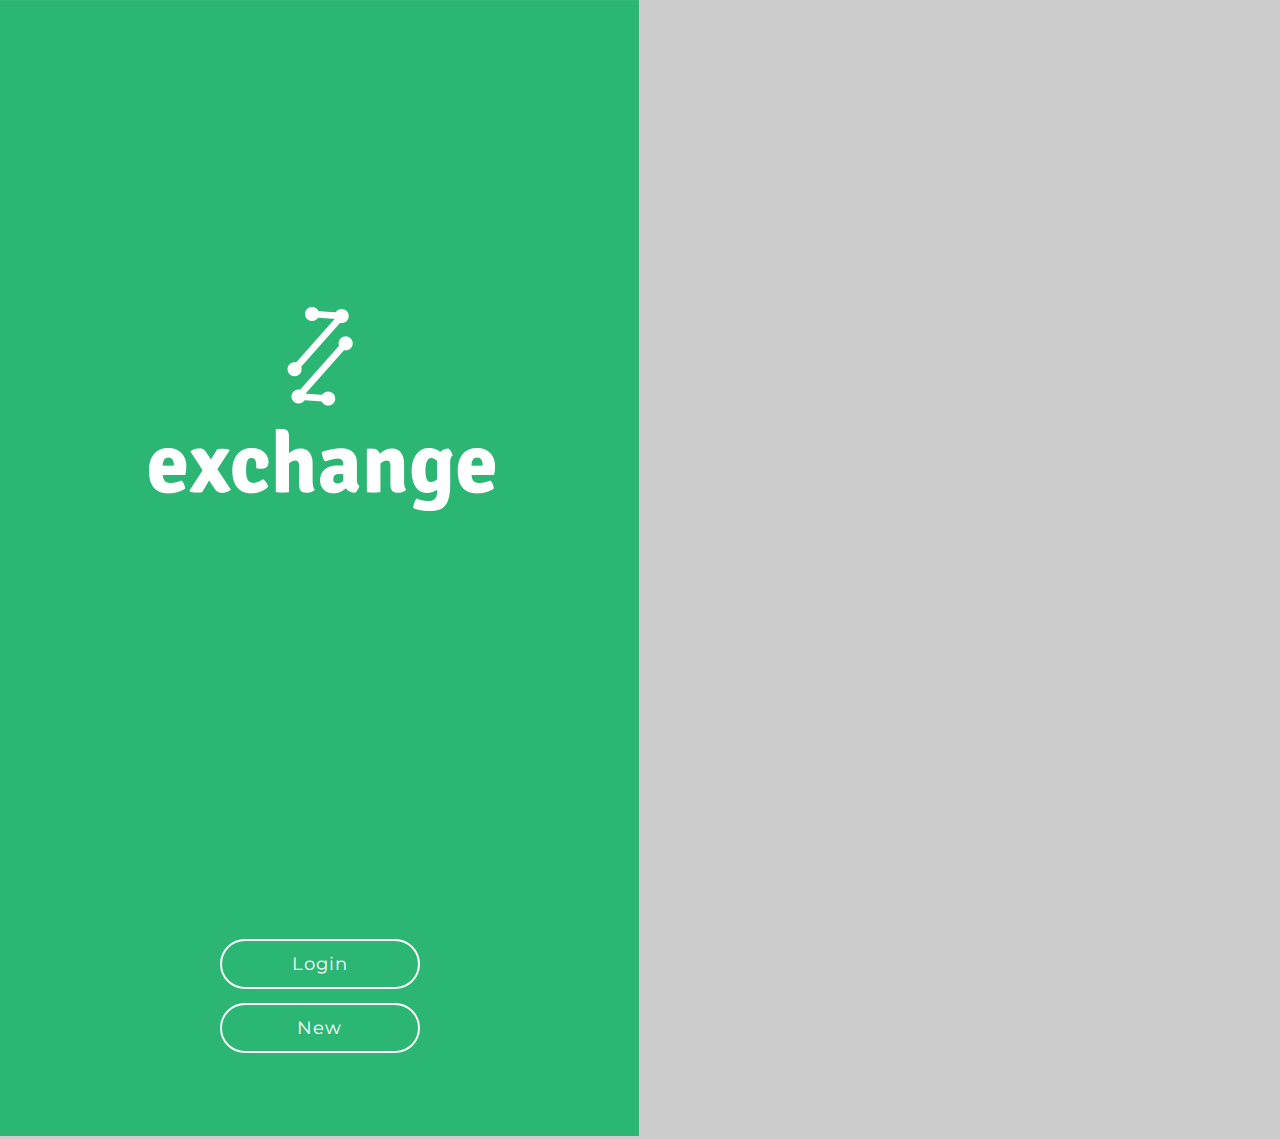
<file: www/index.html>
<!DOCTYPE html>
<!--
    Licensed to the Apache Software Foundation (ASF) under one
    or more contributor license agreements.  See the NOTICE file
    distributed with this work for additional information
    regarding copyright ownership.  The ASF licenses this file
    to you under the Apache License, Version 2.0 (the
    "License"); you may not use this file except in compliance
    with the License.  You may obtain a copy of the License at

    http://www.apache.org/licenses/LICENSE-2.0

    Unless required by applicable law or agreed to in writing,
    software distributed under the License is distributed on an
    "AS IS" BASIS, WITHOUT WARRANTIES OR CONDITIONS OF ANY
     KIND, either express or implied.  See the License for the
    specific language governing permissions and limitations
    under the License.
-->
<html>
    <head>
        <meta name="viewport" content="user-scalable=no, initial-scale=1, maximum-scale=1, minimum-scale=1, width=device-width, height=device-height, target-densitydpi=device-dpi" />
        <title>Exchange</title>
        <link rel="stylesheet" type="text/css" href="css/index.css"/>
        <script type="text/javascript">
            document.ontouchmove = function(e){
                e.preventDefault();
            }
        </script>
    </head>
    <body>
        <img src="img/loading.png" width="100%" />
        <div id="button-container">
            <button>Login</button><br />
            <button>New</button>
        </div>
    </body>
</html>
</file>
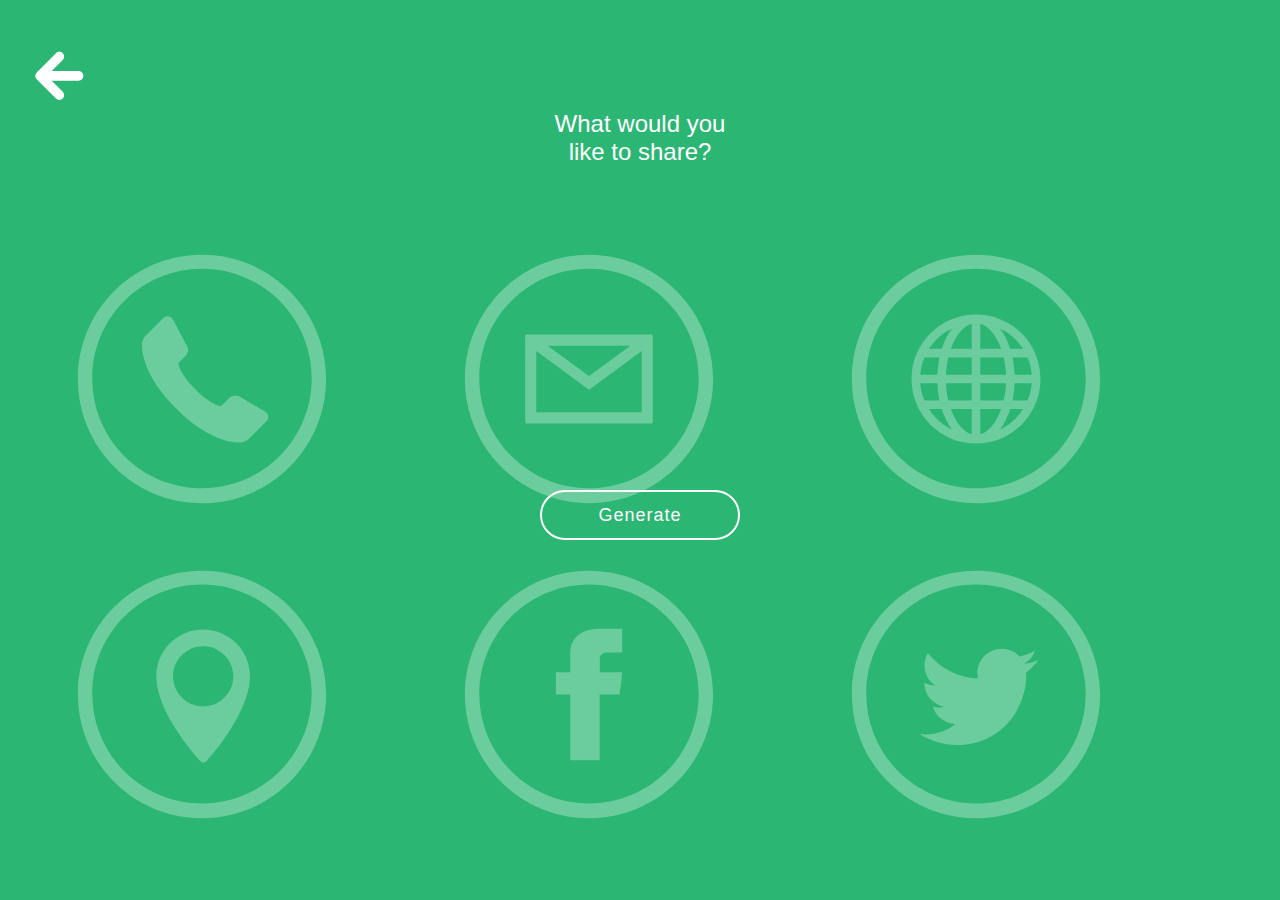
<file: www/sendaccounts.html>
<!DOCTYPE html>
<!--
    Licensed to the Apache Software Foundation (ASF) under one
    or more contributor license agreements.  See the NOTICE file
    distributed with this work for additional information
    regarding copyright ownership.  The ASF licenses this file
    to you under the Apache License, Version 2.0 (the
    "License"); you may not use this file except in compliance
    with the License.  You may obtain a copy of the License at

    http://www.apache.org/licenses/LICENSE-2.0

    Unless required by applicable law or agreed to in writing,
    software distributed under the License is distributed on an
    "AS IS" BASIS, WITHOUT WARRANTIES OR CONDITIONS OF ANY
     KIND, either express or implied.  See the License for the
    specific language governing permissions and limitations
    under the License.
-->
<html>
    <head>
        <title>Exchange</title>
        <link rel="stylesheet" type="text/css" href="css/sendaccounts.css"/>
        <script type="text/javascript">
            document.ontouchmove = function(e){
                e.preventDefault();
            }

            function callWelcome() {
                window.location = "welcome.html";
            }
        
            function callGenerator() {
                // QR code generator code 
            }
        </script>
        
    </head>
    <body>
        <div id="top-navigation">
            <img onclick="callWelcome()" src="img/back-arrow.svg" width="15%" />
        </div>
        
        <div id="greeting">
            <h1>What would you<br />
                like to share?</h1>
        </div>
        
        <div id="accounts">
            <img class="phone" src="img/phone.svg" width="30%" />
            <img class="email" src="img/email.svg" width="30%" />
            <img class="website" src="img/website.svg" width="30%" /><br /><br />
            <img class="location" src="img/location.svg" width="30%" />
            <img class="facebook" src="img/facebook.svg" width="30%" />
            <img class="twitter" src="img/twitter.svg" width="30%" />
        </div>
        
        <div id="bottom-navigation">
            <button onclick="callGenerator()">Generate</button>
        </div>
    </body>
</html>
</file>
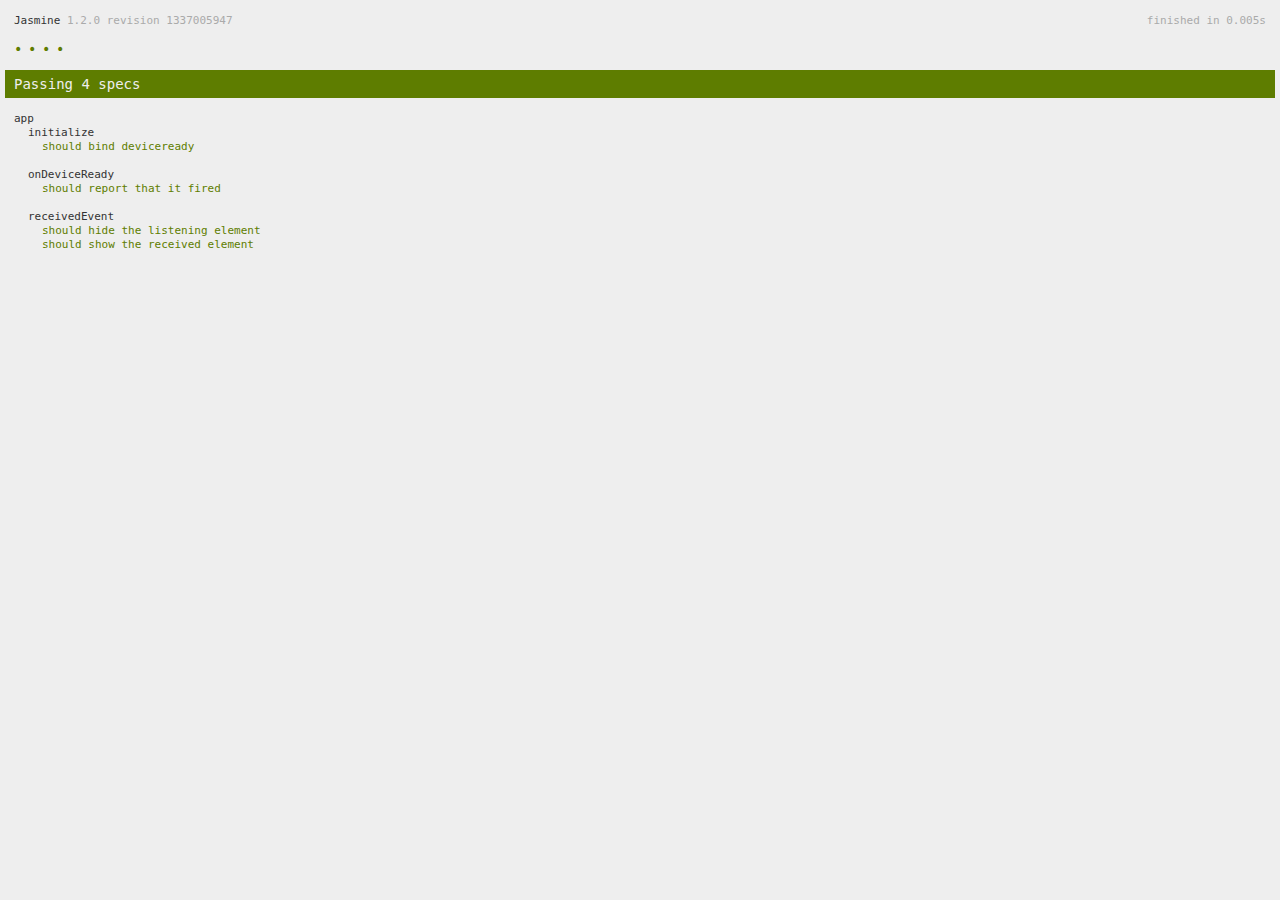
<file: www/spec.html>
<!DOCTYPE html>
<!--
    Licensed to the Apache Software Foundation (ASF) under one
    or more contributor license agreements.  See the NOTICE file
    distributed with this work for additional information
    regarding copyright ownership.  The ASF licenses this file
    to you under the Apache License, Version 2.0 (the
    "License"); you may not use this file except in compliance
    with the License.  You may obtain a copy of the License at

    http://www.apache.org/licenses/LICENSE-2.0

    Unless required by applicable law or agreed to in writing,
    software distributed under the License is distributed on an
    "AS IS" BASIS, WITHOUT WARRANTIES OR CONDITIONS OF ANY
     KIND, either express or implied.  See the License for the
    specific language governing permissions and limitations
    under the License.
-->
<html>
    <head>
        <title>Jasmine Spec Runner</title>

        <!-- jasmine source -->
        <link rel="shortcut icon" type="image/png" href="spec/lib/jasmine-1.2.0/jasmine_favicon.png">
        <link rel="stylesheet" type="text/css" href="spec/lib/jasmine-1.2.0/jasmine.css">
        <script type="text/javascript" src="spec/lib/jasmine-1.2.0/jasmine.js"></script>
        <script type="text/javascript" src="spec/lib/jasmine-1.2.0/jasmine-html.js"></script>

        <!-- include source files here... -->
        <script type="text/javascript" src="js/index.js"></script>

        <!-- include spec files here... -->
        <script type="text/javascript" src="spec/helper.js"></script>
        <script type="text/javascript" src="spec/index.js"></script>

        <script type="text/javascript">
            (function() {
                var jasmineEnv = jasmine.getEnv();
                jasmineEnv.updateInterval = 1000;

                var htmlReporter = new jasmine.HtmlReporter();

                jasmineEnv.addReporter(htmlReporter);

                jasmineEnv.specFilter = function(spec) {
                    return htmlReporter.specFilter(spec);
                };

                var currentWindowOnload = window.onload;

                window.onload = function() {
                    if (currentWindowOnload) {
                        currentWindowOnload();
                    }
                    execJasmine();
                };

                function execJasmine() {
                    jasmineEnv.execute();
                }
            })();
        </script>
    </head>
    <body>
        <div id="stage" style="display:none;"></div>
    </body>
</html>
</file>
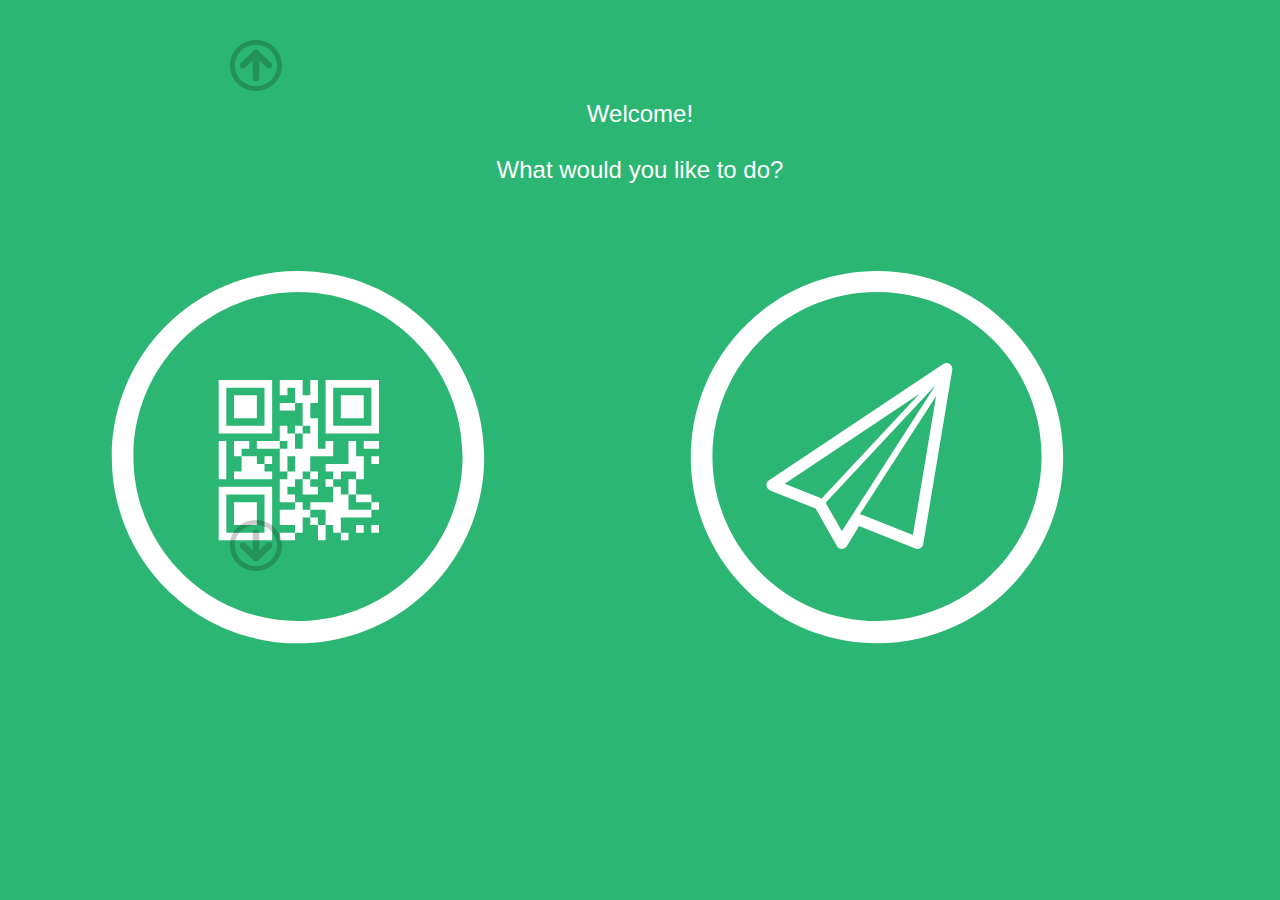
<file: www/welcome.html>
<!DOCTYPE html>
<!--
    Licensed to the Apache Software Foundation (ASF) under one
    or more contributor license agreements.  See the NOTICE file
    distributed with this work for additional information
    regarding copyright ownership.  The ASF licenses this file
    to you under the Apache License, Version 2.0 (the
    "License"); you may not use this file except in compliance
    with the License.  You may obtain a copy of the License at

    http://www.apache.org/licenses/LICENSE-2.0

    Unless required by applicable law or agreed to in writing,
    software distributed under the License is distributed on an
    "AS IS" BASIS, WITHOUT WARRANTIES OR CONDITIONS OF ANY
     KIND, either express or implied.  See the License for the
    specific language governing permissions and limitations
    under the License.
-->
<html>
    <head>
        <title>Exchange</title>
        <link rel="stylesheet" type="text/css" href="css/welcome.css"/>
        <script type="text/javascript">
            function callLoading() {
                window.location = "index.html";
            }
        
            function callSelectAccounts() {
                window.location = "sendaccounts.html";
            }
        
            function callCamera() {
                // insert camera plugin code here. 
            }
        </script>
        
    </head>
    <body>
        <div id="top-navigation">
            <img class="up-arrow" onclick="callLoading()" src="img/up-arrow.svg" width="10%" align="center"/>
        </div>
        
        <h1>Welcome!<br /><br />
        What would you like to do?</h1>
        
        <div id="actions">
            <img class="qrcode" onclick="callCamera()" src="img/qrcode.svg" width="45%" />
            <img class="send" onclick="callSelectAccounts()" src="img/send.svg" width="45%" />

        </div>
        
        <div id="bottom-navigation">
            <img class="down-arrow" onclick="callProfile()" src="img/down-arrow.svg" width="10%" align="center" />
        </div>
    </body>
</html>
</file>
<file: www/spec/lib/jasmine-1.2.0/jasmine.css>
body { background-color: #eeeeee; padding: 0; margin: 5px; overflow-y: scroll; }

#HTMLReporter { font-size: 11px; font-family: Monaco, "Lucida Console", monospace; line-height: 14px; color: #333333; }
#HTMLReporter a { text-decoration: none; }
#HTMLReporter a:hover { text-decoration: underline; }
#HTMLReporter p, #HTMLReporter h1, #HTMLReporter h2, #HTMLReporter h3, #HTMLReporter h4, #HTMLReporter h5, #HTMLReporter h6 { margin: 0; line-height: 14px; }
#HTMLReporter .banner, #HTMLReporter .symbolSummary, #HTMLReporter .summary, #HTMLReporter .resultMessage, #HTMLReporter .specDetail .description, #HTMLReporter .alert .bar, #HTMLReporter .stackTrace { padding-left: 9px; padding-right: 9px; }
#HTMLReporter #jasmine_content { position: fixed; right: 100%; }
#HTMLReporter .version { color: #aaaaaa; }
#HTMLReporter .banner { margin-top: 14px; }
#HTMLReporter .duration { color: #aaaaaa; float: right; }
#HTMLReporter .symbolSummary { overflow: hidden; *zoom: 1; margin: 14px 0; }
#HTMLReporter .symbolSummary li { display: block; float: left; height: 7px; width: 14px; margin-bottom: 7px; font-size: 16px; }
#HTMLReporter .symbolSummary li.passed { font-size: 14px; }
#HTMLReporter .symbolSummary li.passed:before { color: #5e7d00; content: "\02022"; }
#HTMLReporter .symbolSummary li.failed { line-height: 9px; }
#HTMLReporter .symbolSummary li.failed:before { color: #b03911; content: "x"; font-weight: bold; margin-left: -1px; }
#HTMLReporter .symbolSummary li.skipped { font-size: 14px; }
#HTMLReporter .symbolSummary li.skipped:before { color: #bababa; content: "\02022"; }
#HTMLReporter .symbolSummary li.pending { line-height: 11px; }
#HTMLReporter .symbolSummary li.pending:before { color: #aaaaaa; content: "-"; }
#HTMLReporter .bar { line-height: 28px; font-size: 14px; display: block; color: #eee; }
#HTMLReporter .runningAlert { background-color: #666666; }
#HTMLReporter .skippedAlert { background-color: #aaaaaa; }
#HTMLReporter .skippedAlert:first-child { background-color: #333333; }
#HTMLReporter .skippedAlert:hover { text-decoration: none; color: white; text-decoration: underline; }
#HTMLReporter .passingAlert { background-color: #a6b779; }
#HTMLReporter .passingAlert:first-child { background-color: #5e7d00; }
#HTMLReporter .failingAlert { background-color: #cf867e; }
#HTMLReporter .failingAlert:first-child { background-color: #b03911; }
#HTMLReporter .results { margin-top: 14px; }
#HTMLReporter #details { display: none; }
#HTMLReporter .resultsMenu, #HTMLReporter .resultsMenu a { background-color: #fff; color: #333333; }
#HTMLReporter.showDetails .summaryMenuItem { font-weight: normal; text-decoration: inherit; }
#HTMLReporter.showDetails .summaryMenuItem:hover { text-decoration: underline; }
#HTMLReporter.showDetails .detailsMenuItem { font-weight: bold; text-decoration: underline; }
#HTMLReporter.showDetails .summary { display: none; }
#HTMLReporter.showDetails #details { display: block; }
#HTMLReporter .summaryMenuItem { font-weight: bold; text-decoration: underline; }
#HTMLReporter .summary { margin-top: 14px; }
#HTMLReporter .summary .suite .suite, #HTMLReporter .summary .specSummary { margin-left: 14px; }
#HTMLReporter .summary .specSummary.passed a { color: #5e7d00; }
#HTMLReporter .summary .specSummary.failed a { color: #b03911; }
#HTMLReporter .description + .suite { margin-top: 0; }
#HTMLReporter .suite { margin-top: 14px; }
#HTMLReporter .suite a { color: #333333; }
#HTMLReporter #details .specDetail { margin-bottom: 28px; }
#HTMLReporter #details .specDetail .description { display: block; color: white; background-color: #b03911; }
#HTMLReporter .resultMessage { padding-top: 14px; color: #333333; }
#HTMLReporter .resultMessage span.result { display: block; }
#HTMLReporter .stackTrace { margin: 5px 0 0 0; max-height: 224px; overflow: auto; line-height: 18px; color: #666666; border: 1px solid #ddd; background: white; white-space: pre; }

#TrivialReporter { padding: 8px 13px; position: absolute; top: 0; bottom: 0; left: 0; right: 0; overflow-y: scroll; background-color: white; font-family: "Helvetica Neue Light", "Lucida Grande", "Calibri", "Arial", sans-serif; /*.resultMessage {*/ /*white-space: pre;*/ /*}*/ }
#TrivialReporter a:visited, #TrivialReporter a { color: #303; }
#TrivialReporter a:hover, #TrivialReporter a:active { color: blue; }
#TrivialReporter .run_spec { float: right; padding-right: 5px; font-size: .8em; text-decoration: none; }
#TrivialReporter .banner { color: #303; background-color: #fef; padding: 5px; }
#TrivialReporter .logo { float: left; font-size: 1.1em; padding-left: 5px; }
#TrivialReporter .logo .version { font-size: .6em; padding-left: 1em; }
#TrivialReporter .runner.running { background-color: yellow; }
#TrivialReporter .options { text-align: right; font-size: .8em; }
#TrivialReporter .suite { border: 1px outset gray; margin: 5px 0; padding-left: 1em; }
#TrivialReporter .suite .suite { margin: 5px; }
#TrivialReporter .suite.passed { background-color: #dfd; }
#TrivialReporter .suite.failed { background-color: #fdd; }
#TrivialReporter .spec { margin: 5px; padding-left: 1em; clear: both; }
#TrivialReporter .spec.failed, #TrivialReporter .spec.passed, #TrivialReporter .spec.skipped { padding-bottom: 5px; border: 1px solid gray; }
#TrivialReporter .spec.failed { background-color: #fbb; border-color: red; }
#TrivialReporter .spec.passed { background-color: #bfb; border-color: green; }
#TrivialReporter .spec.skipped { background-color: #bbb; }
#TrivialReporter .messages { border-left: 1px dashed gray; padding-left: 1em; padding-right: 1em; }
#TrivialReporter .passed { background-color: #cfc; display: none; }
#TrivialReporter .failed { background-color: #fbb; }
#TrivialReporter .skipped { color: #777; background-color: #eee; display: none; }
#TrivialReporter .resultMessage span.result { display: block; line-height: 2em; color: black; }
#TrivialReporter .resultMessage .mismatch { color: black; }
#TrivialReporter .stackTrace { white-space: pre; font-size: .8em; margin-left: 10px; max-height: 5em; overflow: auto; border: 1px inset red; padding: 1em; background: #eef; }
#TrivialReporter .finished-at { padding-left: 1em; font-size: .6em; }
#TrivialReporter.show-passed .passed, #TrivialReporter.show-skipped .skipped { display: block; }
#TrivialReporter #jasmine_content { position: fixed; right: 100%; }
#TrivialReporter .runner { border: 1px solid gray; display: block; margin: 5px 0; padding: 2px 0 2px 10px; }
</file>
<file: www/css/index.css>
/*
 * Licensed to the Apache Software Foundation (ASF) under one
 * or more contributor license agreements.  See the NOTICE file
 * distributed with this work for additional information
 * regarding copyright ownership.  The ASF licenses this file
 * to you under the Apache License, Version 2.0 (the
 * "License"); you may not use this file except in compliance
 * with the License.  You may obtain a copy of the License at
 *
 * http://www.apache.org/licenses/LICENSE-2.0
 *
 * Unless required by applicable law or agreed to in writing,
 * software distributed under the License is distributed on an
 * "AS IS" BASIS, WITHOUT WARRANTIES OR CONDITIONS OF ANY
 * KIND, either express or implied.  See the License for the
 * specific language governing permissions and limitations
 * under the License.
 */
 
@import url(http://fonts.googleapis.com/css?family=Lato:300,400,700|Montserrat);


* {
    -webkit-tap-highlight-color: rgba(0,0,0,0); /* make transparent link selection, adjust last value opacity 0 to 1.0 */
}

body {
    -webkit-touch-callout: none;                /* prevent callout to copy image, etc when tap to hold */
    -webkit-text-size-adjust: none;             /* prevent webkit from resizing text to fit */
    -webkit-user-select: none;                  /* prevent copy paste, to allow, change 'none' to 'text' */
    background: #ccc;
    font-family:'HelveticaNeue-Light', 'HelveticaNeue', Helvetica, Arial, sans-serif;
    font-size:12px;
    margin:0px;
    padding:0px;
    height: 480px;
    position: absolute;
    text-transform:uppercase;
}


/* Portrait layout (default) */
.app {
    background:url(../img/logo.png) no-repeat center top; /* 170px x 200px */
    position:absolute;             /* position in the center of the screen */
    left:50%;
    top:50%;
    height:50px;                   /* text area height */
    width:225px;                   /* text area width */
    text-align:center;
    padding:180px 0px 0px 0px;     /* image height is 200px (bottom 20px are overlapped with text) */
    margin:-115px 0px 0px -112px;  /* offset vertical: half of image height and text area height */
                                   /* offset horizontal: half of text area width */
}

/* Landscape layout (with min-width) */
@media screen and (min-aspect-ratio: 1/1) and (min-width:400px) {
    .app {
        background-position:left center;
        padding:75px 0px 75px 170px;  /* padding-top + padding-bottom + text area = image height */
        margin:-90px 0px 0px -198px;  /* offset vertical: half of image height */
                                      /* offset horizontal: half of image width and text area width */
    }
}

h1 {
    font-size:24px;
    font-weight:normal;
    margin:0px;
    overflow:visible;
    padding:0px;
    text-align:center;
}

button {
    display: block;
	margin: 0 auto;
	padding: 0;
	width: 200px;
	height: 50px;
	border: 2px solid #fff;
	border-radius: 40px;
	background: transparent;
	color: #fff;
	letter-spacing: 1px;
	font-size: 18px;
	font-family: 'Montserrat', sans-serif;
	-webkit-tap-highlight-color: transparent;
	-webkit-transition: background-color 0.3s, color 0.3s, width 0.3s, border-width 0.3s, border-color 0.3s;
	transition: background-color 0.3s, color 0.3s, width 0.3s, border-width 0.3s, border-color 0.3s;
}

#button-container {
    position: relative;
    top: -200px;
    left: 0px;
}


@keyframes fade {
    from { opacity: 1.0; }
    50% { opacity: 0.4; }
    to { opacity: 1.0; }
}
 
@-webkit-keyframes fade {
    from { opacity: 1.0; }
    50% { opacity: 0.4; }
    to { opacity: 1.0; }
}
</file>
<file: www/css/sendaccounts.css>
/*
 * Licensed to the Apache Software Foundation (ASF) under one
 * or more contributor license agreements.  See the NOTICE file
 * distributed with this work for additional information
 * regarding copyright ownership.  The ASF licenses this file
 * to you under the Apache License, Version 2.0 (the
 * "License"); you may not use this file except in compliance
 * with the License.  You may obtain a copy of the License at
 *
 * http://www.apache.org/licenses/LICENSE-2.0
 *
 * Unless required by applicable law or agreed to in writing,
 * software distributed under the License is distributed on an
 * "AS IS" BASIS, WITHOUT WARRANTIES OR CONDITIONS OF ANY
 * KIND, either express or implied.  See the License for the
 * specific language governing permissions and limitations
 * under the License.
 */
* {
    -webkit-tap-highlight-color: rgba(0,0,0,0); /* make transparent link selection, adjust last value opacity 0 to 1.0 */
}

@import url(http://fonts.googleapis.com/css?family=Lato:300,400,700|Montserrat);


body {
    -webkit-touch-callout: none;                /* prevent callout to copy image, etc when tap to hold */
    -webkit-text-size-adjust: none;             /* prevent webkit from resizing text to fit */
    -webkit-user-select: none;                  /* prevent copy paste, to allow, change 'none' to 'text' */
    background: #2bb673;
/*    font-family:'HelveticaNeue-Light', 'HelveticaNeue', Helvetica, Arial, sans-serif; */
    font-size:12px;
    margin:0px;
    padding:0px;
    position: relative;
    top: 30px;
    width: 100%;
}

#top-navigation {
    position: absolute;
    left: 0px;
    margin: 0px;
    padding: 0px;
}

.back-arrow {
    position: relative;
    left: 0px;
}

#greeting {
    position: relative;
    top: 80px;
    width: 100%;
}

#bottom-navigation {
    position: absolute;
    top: 460px;
    width: 100%;
    margin-left: auto;
    margin-right: auto;
}

#accounts {
    position: absolute;
    width: 100%;
    top: 200px;
    left: 10px;
    margin-left: auto;
    margin-right: auto;
    opacity: 0.3;
}


.send {
    position: relative;
    top: 50px;
    left: 10px;
}

.qrcode {
    position: relative;
    top: 50px;
    left: 10px;
}


/* Portrait layout (default)
.app {
    background:url(../img/logo.png) no-repeat; /* 170px x 200px */
                                                        /* position in the center of the screen */
    height:100%;                   /* text area height */
    width:100%;                   /* text area width */
    text-align:center;
    padding: 0px;     /* image height is 200px (bottom 20px are overlapped with text) */
    margin: 0px;  /* offset vertical: half of image height and text area height */
                                   /* offset horizontal: half of text area width */
}

*/

/* Landscape layout (with min-width) */
@media screen and (min-aspect-ratio: 1/1) and (min-width:400px) {
    .app {
        background-position:left center;
        padding:75px 0px 75px 170px;  /* padding-top + padding-bottom + text area = image height */
        margin:-90px 0px 0px -198px;  /* offset vertical: half of image height */
                                      /* offset horizontal: half of image width and text area width */
    }
}

h1 {
    font-family: 'Montserrat', sans-serif;
    color: #fff;
    font-size:24px;
    font-weight:normal;
    margin:0px;
    overflow:visible;
    padding:0px;
    text-align:center;
}

#button-container {
    position: relative;
    width: 100%;
    top: -200px;
    left: 0;
}

button {
    display: block;
	margin: 0 auto;
	padding: 0;
	width: 200px;
	height: 50px;
	border: 2px solid #fff;
	border-radius: 40px;
	background: transparent;
	color: #fff;
	letter-spacing: 1px;
	font-size: 18px;
	font-family: 'Montserrat', sans-serif;
	-webkit-tap-highlight-color: transparent;
	-webkit-transition: background-color 0.3s, color 0.3s, width 0.3s, border-width 0.3s, border-color 0.3s;
	transition: background-color 0.3s, color 0.3s, width 0.3s, border-width 0.3s, border-color 0.3s;
}

.event {
    border-radius:4px;
    -webkit-border-radius:4px;
    color:#FFFFFF;
    font-size:12px;
    margin:0px 30px;
    padding:2px 0px;
}

.event.listening {
    background-color:#333333;
    display:block;
}

.event.received {
    background-color:#4B946A;
    display:none;
}

@keyframes fade {
    from { opacity: 1.0; }
    50% { opacity: 0.4; }
    to { opacity: 1.0; }
}
 
@-webkit-keyframes fade {
    from { opacity: 1.0; }
    50% { opacity: 0.4; }
    to { opacity: 1.0; }
</file>
<file: www/css/welcome.css>
/*
 * Licensed to the Apache Software Foundation (ASF) under one
 * or more contributor license agreements.  See the NOTICE file
 * distributed with this work for additional information
 * regarding copyright ownership.  The ASF licenses this file
 * to you under the Apache License, Version 2.0 (the
 * "License"); you may not use this file except in compliance
 * with the License.  You may obtain a copy of the License at
 *
 * http://www.apache.org/licenses/LICENSE-2.0
 *
 * Unless required by applicable law or agreed to in writing,
 * software distributed under the License is distributed on an
 * "AS IS" BASIS, WITHOUT WARRANTIES OR CONDITIONS OF ANY
 * KIND, either express or implied.  See the License for the
 * specific language governing permissions and limitations
 * under the License.
 */
* {
    -webkit-tap-highlight-color: rgba(0,0,0,0); /* make transparent link selection, adjust last value opacity 0 to 1.0 */
}

@import url(http://fonts.googleapis.com/css?family=Lato:300,400,700|Montserrat);


body {
    -webkit-touch-callout: none;                /* prevent callout to copy image, etc when tap to hold */
    -webkit-text-size-adjust: none;             /* prevent webkit from resizing text to fit */
    -webkit-user-select: none;                  /* prevent copy paste, to allow, change 'none' to 'text' */
    background: #2bb673;
/*    font-family:'HelveticaNeue-Light', 'HelveticaNeue', Helvetica, Arial, sans-serif; */
    font-size:12px;
    margin:0px;
    padding:0px;
    position: relative;
    top: 100px;
    width: 100%;
}

#top-navigation {
    position: absolute;
    top: -60px;
    opacity: 0.2;
}

.up-arrow {
    display: block;
    margin-left: auto;
    margin-right: auto;
}

#bottom-navigation {
    position: absolute;
    top: 420px;
    opacity: 0.2;
}

.down-arrow {
    display: block;
    margin-left: auto;
    margin-right: auto;
}

#actions {
    display: block;
    float: left;
    top: 50px;
    margin-left: auto;
    margin-right: auto;
}


.send {
    position: relative;
    top: 50px;
    left: 10px;
}

.qrcode {
    position: relative;
    top: 50px;
    left: 10px;
}


/* Portrait layout (default)
.app {
    background:url(../img/logo.png) no-repeat; /* 170px x 200px */
                                                        /* position in the center of the screen */
    height:100%;                   /* text area height */
    width:100%;                   /* text area width */
    text-align:center;
    padding: 0px;     /* image height is 200px (bottom 20px are overlapped with text) */
    margin: 0px;  /* offset vertical: half of image height and text area height */
                                   /* offset horizontal: half of text area width */
}

*/

/* Landscape layout (with min-width) */
@media screen and (min-aspect-ratio: 1/1) and (min-width:400px) {
    .app {
        background-position:left center;
        padding:75px 0px 75px 170px;  /* padding-top + padding-bottom + text area = image height */
        margin:-90px 0px 0px -198px;  /* offset vertical: half of image height */
                                      /* offset horizontal: half of image width and text area width */
    }
}

h1 {
    font-family: 'Montserrat', sans-serif;
    color: #fff;
    font-size:24px;
    font-weight:normal;
    margin:0px;
    overflow:visible;
    padding:0px;
    text-align:center;
}

#button-container {
    position: relative;
    width: 100%;
    top: -200px;
    left: 0;
}

button {
    display: block;
	margin: 0 auto;
	padding: 0;
	width: 200px;
	height: 50px;
	border: 2px solid #fff;
	border-radius: 40px;
	background: transparent;
	color: #fff;
	letter-spacing: 1px;
	font-size: 18px;
	font-family: 'Montserrat', sans-serif;
	-webkit-tap-highlight-color: transparent;
	-webkit-transition: background-color 0.3s, color 0.3s, width 0.3s, border-width 0.3s, border-color 0.3s;
	transition: background-color 0.3s, color 0.3s, width 0.3s, border-width 0.3s, border-color 0.3s;
}

.event {
    border-radius:4px;
    -webkit-border-radius:4px;
    color:#FFFFFF;
    font-size:12px;
    margin:0px 30px;
    padding:2px 0px;
}

.event.listening {
    background-color:#333333;
    display:block;
}

.event.received {
    background-color:#4B946A;
    display:none;
}

@keyframes fade {
    from { opacity: 1.0; }
    50% { opacity: 0.4; }
    to { opacity: 1.0; }
}
 
@-webkit-keyframes fade {
    from { opacity: 1.0; }
    50% { opacity: 0.4; }
    to { opacity: 1.0; }
</file>
